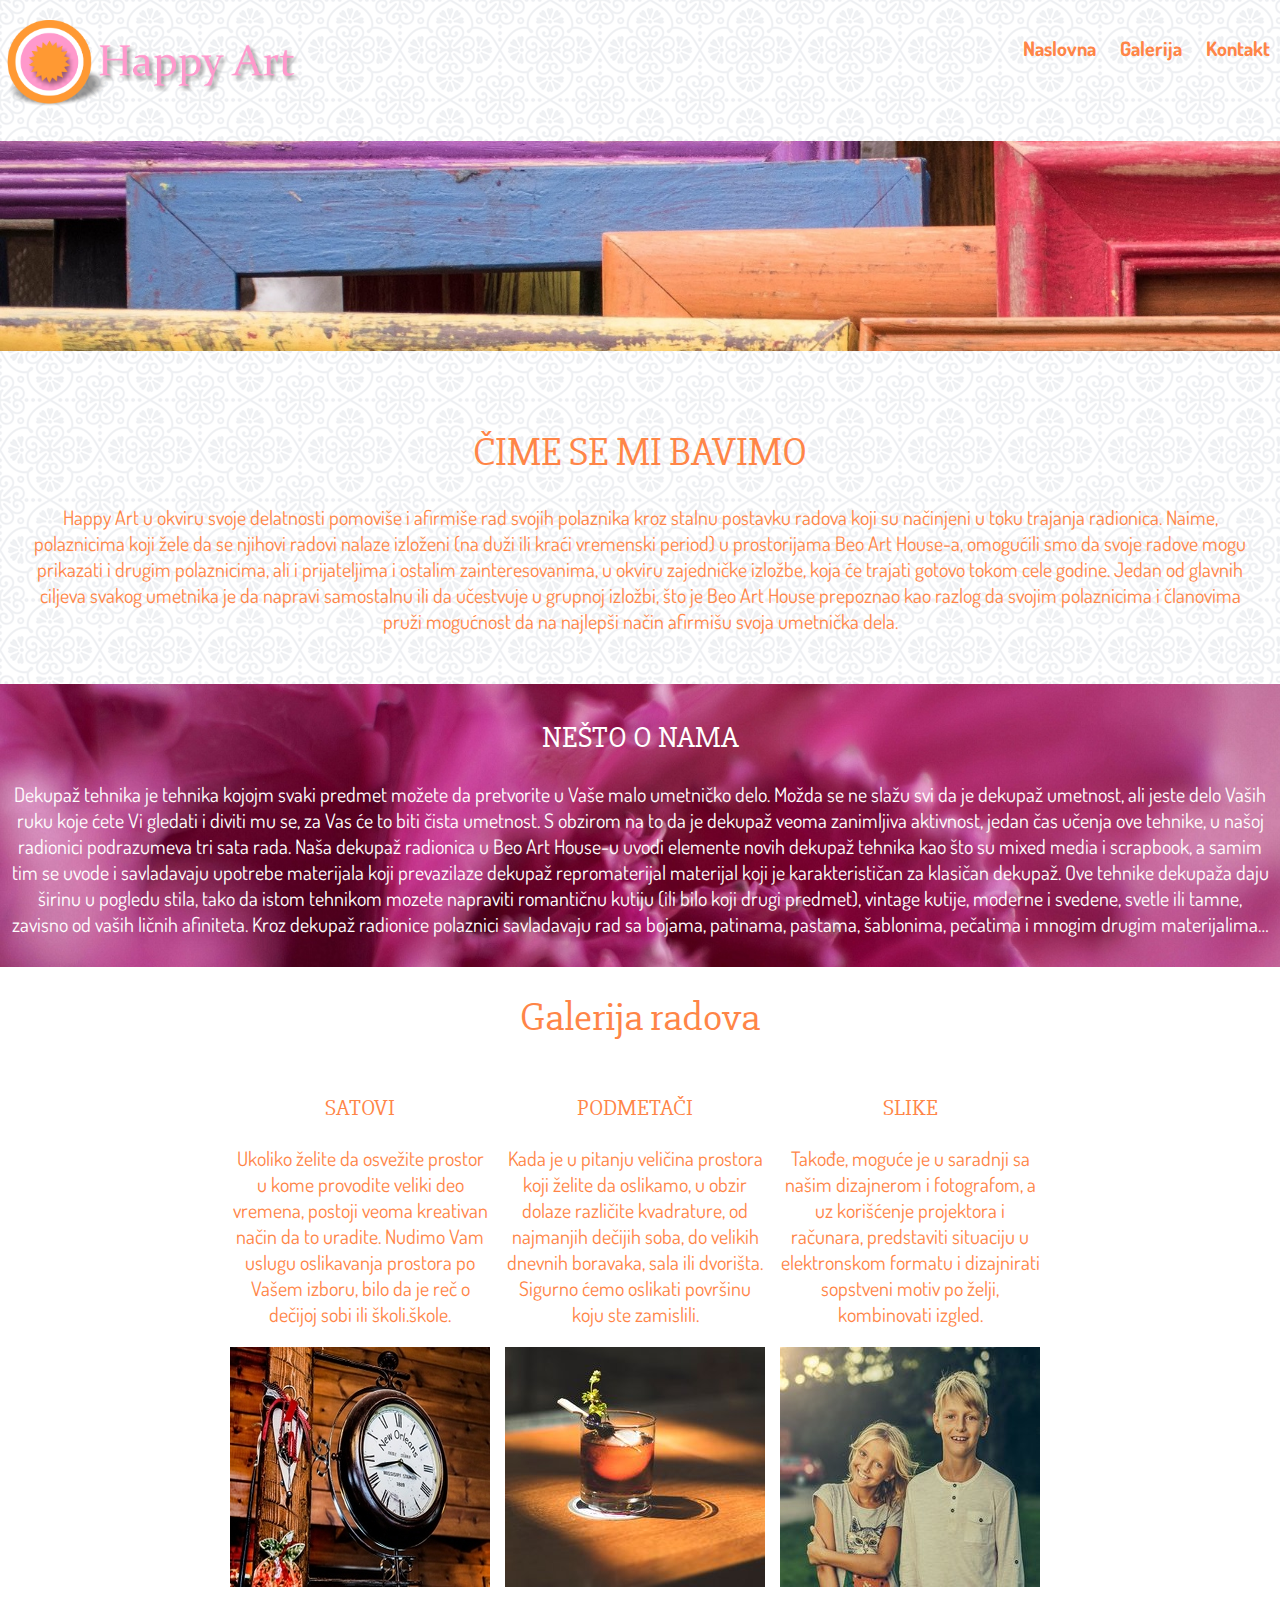
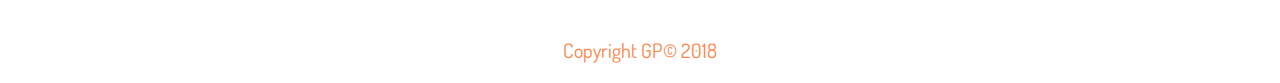
<file: happy art/index.html>
<!DOCTYPE html>
<!DOCTYPE html>
<html>
<head>
	<meta charset="UTF-8">
	<title>Dekupaž</title>
	<link href="https://fonts.googleapis.com/css?family=Dosis:400,700&amp;subset=latin-ext" rel="stylesheet">
	
	<link href="https://fonts.googleapis.com/css?family=Slabo+27px&amp;subset=latin-ext" rel="stylesheet">

	
	<link href="style.css" type="text/css" rel="stylesheet" media="all">
	
	<meta name="viewport" content="width=device-width,initial-scale=1.0">
</head>
<body>

	<header>
		<div id="logo">
			<img src="images/logo1.png" alt="logo">
		</div>
			<div id="meni">Meni</div>
		
		<div id="nav">
			<ul>
				<li class="li"><a href="index.html">Naslovna</a></li>
				<li class="li"><a href="galerija.html">Galerija</a></li>
				<li class="li"><a href="kontakt.html">Kontakt</a></li>
			</ul>
		</div>


	</header>
	<div id="first">
		
	</div>
	<div id="wrapper">

<main>
	<div id="main">
		<h1>ČIME SE MI BAVIMO</h1>
			<p>
Happy Art u okviru svoje delatnosti pomoviše i afirmiše rad svojih polaznika kroz stalnu postavku radova koji su načinjeni u toku trajanja radionica. Naime, polaznicima koji žele da se njihovi radovi nalaze izloženi (na duži ili kraći vremenski period) u prostorijama Beo Art House-a, omogućili smo da svoje radove mogu prikazati i drugim polaznicima, ali i prijateljima i ostalim zainteresovanima, u okviru zajedničke izložbe, koja će trajati gotovo tokom cele godine. Jedan od glavnih ciljeva svakog umetnika je da napravi samostalnu ili da učestvuje u grupnoj izložbi, što je Beo Art House prepoznao kao razlog da svojim polaznicima i članovima pruži mogućnost da na najlepši način afirmišu svoja umetnička dela.</p>
		</div><!--end div id main-->
		<div id="blue">
<h2 id="o_nama">NEŠTO O NAMA</h2>
	<p>Dekupaž tehnika je tehnika kojojm svaki predmet možete da pretvorite u Vaše malo umetničko delo. Možda se ne slažu svi da je dekupaž umetnost, ali jeste delo Vaših ruku koje ćete Vi gledati i diviti mu se, za Vas će to biti čista umetnost. S obzirom na to da je dekupaž veoma zanimljiva aktivnost, jedan čas učenja ove tehnike, u našoj radionici podrazumeva tri sata rada.

Naša dekupaž radionica u Beo Art House-u uvodi elemente novih dekupaž tehnika kao što su mixed media i scrapbook, a samim tim se uvode i savladavaju upotrebe materijala koji prevazilaze dekupaž repromaterijal materijal koji je karakterističan za klasičan dekupaž.

Ove tehnike dekupaža daju širinu u pogledu stila, tako da istom tehnikom mozete napraviti romantičnu kutiju (ili bilo koji drugi predmet), vintage kutije, moderne i svedene, svetle ili tamne, zavisno od vaših ličnih afiniteta. Kroz dekupaž radionice polaznici savladavaju rad sa bojama, patinama, pastama, šablonima, pečatima i mnogim drugim materijalima…</p>
	</div><!--end div id blue-->
</main>
<aside>
		
			<h1 id="galerija">Galerija radova</h1>
			<section id="section">
				<article>
					<h3><a href="galerija.html">SATOVI</a></h3>
			<p>Ukoliko želite da osvežite prostor u kome provodite veliki deo vremena, postoji veoma kreativan način da to uradite. Nudimo Vam uslugu oslikavanja prostora po Vašem izboru, bilo da je reč o dečijoj sobi ili školi.škole.</p>
		<div id="omg">
			<div class="products">
				<picture>
					<source media="(max-width:650px)" srcset="images/clock_sml.jpg">
					<img src="images/clock.jpg" alt="">
				</picture>
			</div>
			
			</div>
				</article>

					<article>
			<h3><a href="galerija.html">PODMETAČI</a></h3>
			<p>Kada je u pitanju veličina prostora koji želite da oslikamo, u obzir dolaze različite kvadrature, od najmanjih dečijih soba, do velikih dnevnih boravaka, sala ili dvorišta. Sigurno ćemo oslikati površinu koju ste zamislili.</p>
            <div class="omg">
			<div class="products">
				<picture>
					<source media="(max-width:650px)" srcset="images/pod_sml.jpg">
					<img src="images/pod.jpg" alt="">
				</picture>
			</div>
			
				</div>
		</article>


		<article>
			<h3><a href="galerija.html">SLIKE</a></h3>
			<p>Takođe, moguće je u saradnji sa našim dizajnerom i fotografom, a uz korišćenje projektora i računara, predstaviti situaciju u elektronskom formatu i dizajnirati sopstveni motiv po želji, kombinovati izgled.</p>
            <div class="omg">
			<div class="products">
				<picture>
					<source media="(max-width:650px)" srcset="images/slika_sml.jpg">
					<img src="images/slika.jpg" alt="">
				</picture>
			</div>
			
				</div>
		</article><!--end section id section-->
			</section>

</aside>




</div><!--end div id wrapper-->
<footer>
	<p>Copyright GP&copy; 2018</p>
</footer>

</body>
</html>
</file>
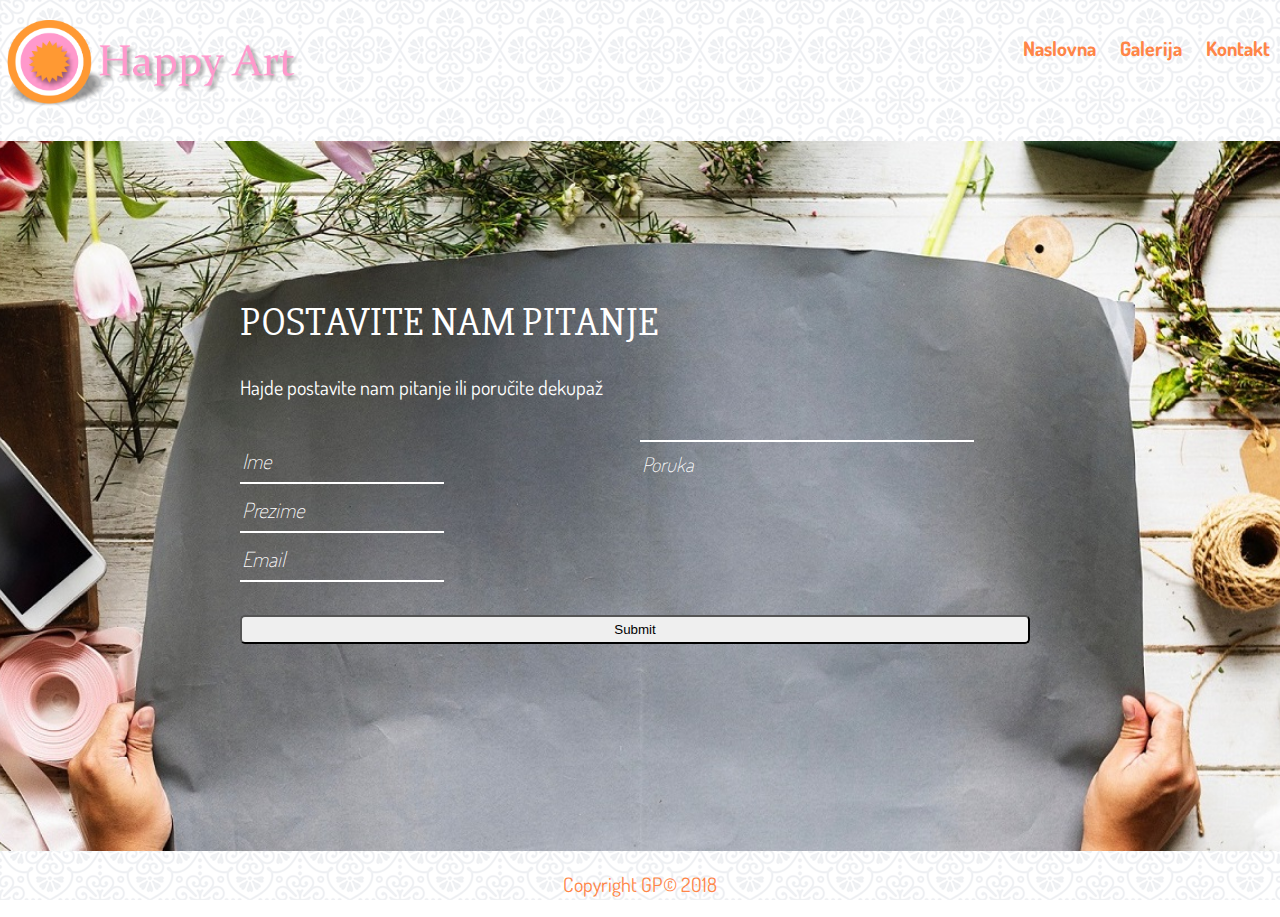
<file: happy art/kontakt.html>
<!DOCTYPE html>
<!DOCTYPE html>
<html>
<head>
	<meta charset="UTF-8">
	<title>Dekupaž</title>
	<link href="https://fonts.googleapis.com/css?family=Dosis:400,700&amp;subset=latin-ext" rel="stylesheet">
	
	<link href="https://fonts.googleapis.com/css?family=Slabo+27px&amp;subset=latin-ext" rel="stylesheet">

	
	<link href="style.css" type="text/css" rel="stylesheet" media="all">
	
	<meta name="viewport" content="width=device-width,initial-scale=1.0">
</head>
<body>

	<header>
		<div id="logo">
			<img src="images/logo1.png" alt="logo">
		</div>
		
		<div id="meni">Meni</div>
		
			<div id="nav">
			<ul>
				<li class="li"><a href="index.html">Naslovna</a></li>
				<li class="li"><a href="galerija.html">Galerija</a></li>
				<li class="li"><a href="kontakt.html">Kontakt</a></li>
			</ul>

		</div>


	</header>
<div id="form">
	<div id="form_inside">
		
			<h1 id="kontakt">POSTAVITE NAM PITANJE</h1>
			<p>Hajde postavite nam pitanje ili poručite dekupaž</p>
		<form action="" method="post">
			<div id="left" class="form-group">
			<input type="text" class="form" name="name" placeholder="Ime" requierd>
			<br>
			<input type="text" class="form" name="surname" placeholder="Prezime">
			<br>
			<input type="email" class="form" name="email" placeholder="Email" required>
			<br>
			<br>
			
		
		</div><!--end div id left-->

		<div id="right">
			<textarea class="form" name="message" id="top" rows="3" cols="35">Poruka</textarea>
		</div><!--end div id right-->
			<input type="submit" id="btn">

</form>


		
	</div><!--end div id form_inside-->
</div><!--end div id form-->
<footer>
	<p>Copyright GP&copy; 2018</p>
</footer>
</body>
</html>
</file>
<file: happy art/style.css>
body{
	background-image: url("images/regal.png");
	font-family: 'Dosis', sans-serif;
	padding-top: 40px;
	font-size:20px;
	text-align: center;
	color: #ff8547;
	background-attachment: fixed;
	margin:20px 0 0 0;
	padding: 0;
}


@keyframes animacija1 {
  0% {
    opacity: 0;
  }
  100% {
    opacity: 1;
  }
}

@keyframes animacija2 {
  0% {
    opacity: 0;
  }
  100% {
    opacity: 1;
  }
}

@keyframes animacija3 {
  0% {
    opacity: 0;
  }
  100% {
    opacity: 1;
  }
}
#wrapper{
	/*background-color: rgba(0,0,0,0.7);*/
	padding-top:50px;
	margin:auto;
	overflow: hidden;
}
#first{
	background-image: url("images/first.jpg");
	width:100%;
    background-position: center center; 
    background-repeat: no-repeat;
    background-size: cover;
    height:400px;
}
#logo{
	float:left;
}
#logo img{
	width:300px;
	height:150;
}
header{
	overflow: hidden;
	padding-bottom: 30px;
}


ul{
	list-style-type: none;
	padding-left: 0;
	float:right;
	margin-top:15px;

}
ul li{
	display:inline;
	font-weight: bold;
}


ul li a{
	text-decoration: none;
	color:#ff8547;
	padding:10px;
	transition:0.7s all ease;
	border-radius: 15px;

}
ul li a:hover{
	color:#fff;
	background-color: rgba(255, 133, 71,0.8);
	text-decoration: none;
}

#meni{
	display: none;
	font-weight: normal;
	margin:5px;
	padding:10px;
	border-radius: 15px;
	background-color:rgb(255, 133, 71);
	text-align: center;
	color:#fff;
}


h1,h2,h3{
	font-family: 'Slabo 27px', serif;
	font-weight: normal;
}
main{
	overflow: hidden;
}

#blue{
	background-image: url("images/pink.jpg");
    background-position: center center; 
    background-repeat: no-repeat;
    background-size: cover;
    color:#fff;
    padding:30px 300px;
}

#main{
	padding: 30px;
}

#section{
	margin:auto;
	width:1700px;
	overflow: hidden;
}

#section article{
	float:left;
	padding: 20px;
	width:460px;
}
#omg{
	position:relative;
	height:250px;
}
.products{
	margin:auto;
	width:260px;
	height:250px;
}

article a{
	color:#ff8547;
	text-decoration: none;
}

article a:hover{
	animation: povecaj 0.5s ease runing;

}

#gallery{
	text-align: center;
	padding: 50px;
}

#form{
	background-image: url("images/form.jpg");
    background-position: center center; 
    background-repeat: no-repeat;
    background-size: cover;
    color:#fff;
    padding:30px 300px;
    height: 650px;
    background-color:rgba(0,0,0,0.8);
    text-align: left;
}

#form_inside{
	width:800px;
	margin:auto;
	overflow: hidden;
	padding-top: 100px;
}

#left{
	float:left;
	width:400px;
	margin-top:20px;
}

#right{
	float:right;
	width:400px;
	margin-top:20px;
}

#btn{
	width:790px;
	padding:5px;
	border-radius: 5px;
}

footer{
	clear: both;
	margin:auto;
	text-align: center;
}

.form{
	font-family: 'Dosis',sans-serif;
	font-size: 20px;
	background-color:rgba(200,200,200,0);
	color:#fff;
	border-bottom: 2px solid white;
	border-top: 0;
	border-left:0;
	border-right:0;
	line-height: 2em;
	margin-bottom: 5px;
}
input{
	width:200px;
}
::placeholder{ 
	color:#fff;
	font-style: italic;
	font-size: 21px;
	line-height: 3em;
	font-weight: 100;
}
input:focus{
	outline: none;
}
#top{
	border-top:2px solid white;
	resize:none;
	border-bottom: 0;
}

textarea{

	font-style: italic;
	font-size: 21px;
	line-height: 3em;
	font-weight: 100;
}

textarea:focus{
	outline: none;
}

#no_center{
	text-align: left;
	padding:20px;
}

#no_center h2::before{
	content:url(images/gift.png);
}


#prva_animacija{
	animation-name: animacija1;
	animation-duration: 1s;
}

#druga_animacija{
	animation-name:animacija2;
	animation-duration: 3s;
}

#treca_animacija{
	animation-name:animacija3;
	animation-duration: 5s;
}

.slike{
	display:flex;
	justify-content: space-between;
}

.slike img{
	width:200px;
	height:150px;
}

@media screen and (max-width: 1370px){
	#first{
		height:210px;
	}
	
	#wrapper{
		padding-top: 20px;
	}
	#blue{
		padding:10px;
	}
	#section{
		width:850px;
	}
	#section article{
	float:left;
	padding: 0px;
	width:260px;
	margin-left: 15px;
	}

	section a:hover{
		font-weight: bold;
	}
	aside{
		margin-bottom: 20px;
	}

 	#form{
 	padding:30px 10px;
 	}

 	#form_inside{
	width:800px;
	margin:auto;
	overflow: hidden;
	padding-top: 100px;
	}

}



@media screen and (max-width: 1000px){
	.slike{
	display:flex;
	justify-content: space-between;
}

.slike img{
	width:150px;
	height:100px;
}
}


/*$$$$$$$$$$$$$$$$$$$$$$$$$$$$$$$$$$$$$$$$$$$$$$$$$$$$$$$$$$$$$$$$$*/
@media screen and (max-width: 850px){
	#first{
		height:200px;
	}
	#logo{
		float:none;
	}


	ul{
		float:none;
	}

	ul li{
		display:block;
		font-weight: normal;
		margin:5px;
		padding:10px;
		border-radius: 15px;
		background-color:rgb(255, 133, 71);
		color:#fff;
	}
	ul li a{
		text-decoration: none;
		color:#fff;
	}
	#nav{
		display: none;
		margin-top: 0;
	}

	#meni{
		display: block;
	}

	#meni:hover + #nav{
		display: block;
	}

	#nav:hover{
		display: block;
	}


	#section{
		width:90%;
	}

	#section article{
		float:none;
		padding: 0px;
		width:260px;
		margin: auto;
	}
	aside{
		margin-bottom: 10px;
	}
	.products{
		margin:auto;
		height:180px;
	}
	#form{
 	padding:30px 10px;
 	height:700px;
 	}

 	#form_inside{
		width:90%;
		margin:auto;
		padding-top: 100px;
	}
	#left{
		float:none;
		width:90px;
		padding:0;
		margin-top:20px;
		margin-right:5px;
	}

	#right{
		float:none;
		width:90%;
		margin-top:20px;
	}

#btn{
	width:90%;
}
.slike{
	display:block;
}

.slike img{
	width:200px;
	height:150px;
}


}
</file>
